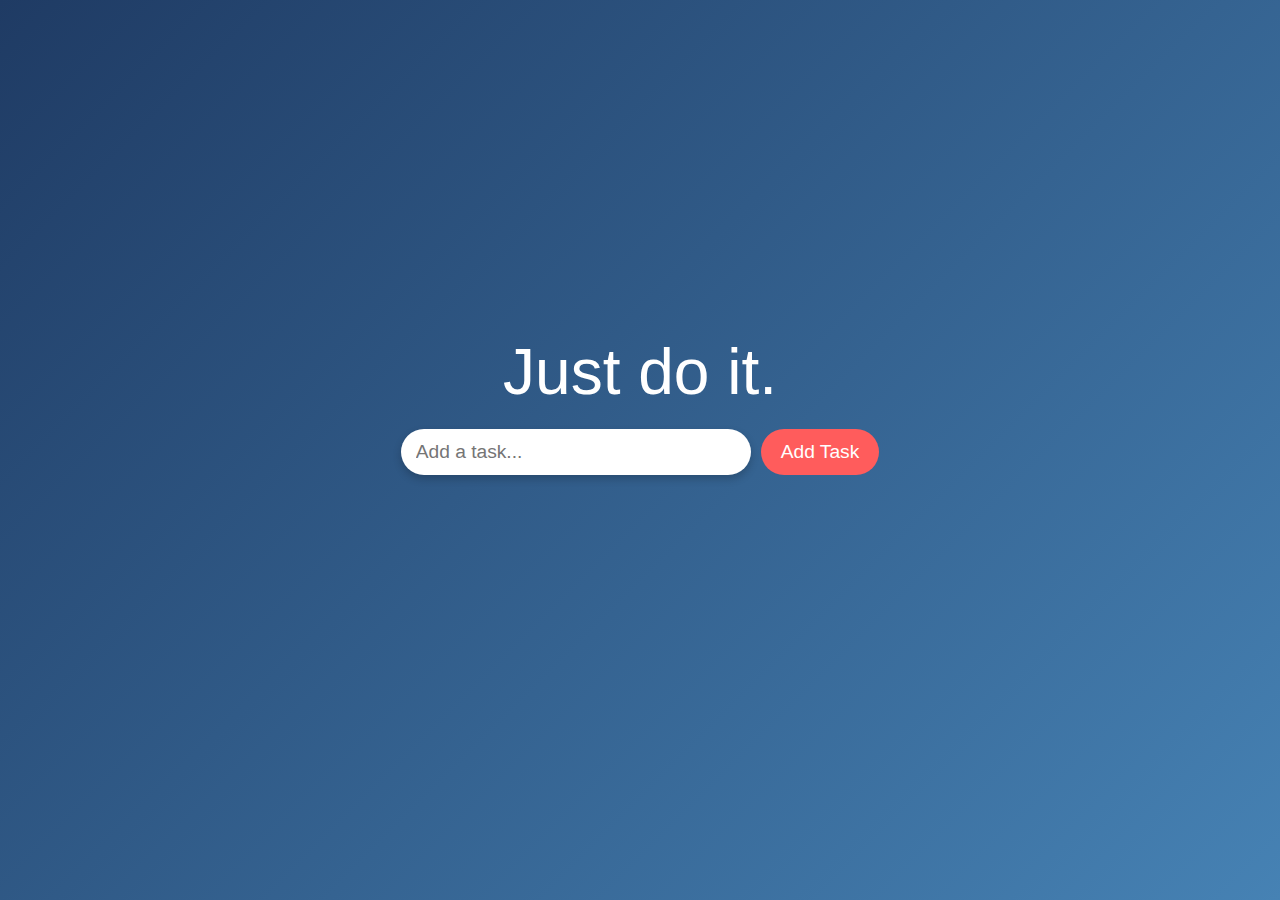
<file: index.html>
<!DOCTYPE html>
<html lang="en">
  <head>
    <meta charset="UTF-8" />
    <meta name="viewport" content="width=device-width, initial-scale=1.0" />
    <title>To-Do List with Heart</title>
    <link rel="stylesheet" href="style.css" />
  </head>
  <body>
    <div class="container">
      <h1>Just do it.</h1>
      <div class="input-container">
        <input type="text" id="taskInput" placeholder="Add a task..." />
        <button id="addTaskButton">Add Task</button>
      </div>
      <ul id="taskList"></ul>
      <div id="heartContainer">
        <div id="heart"></div>
      </div>
    </div>
    <script src="script.js"></script>
  </body>
</html>
</file>
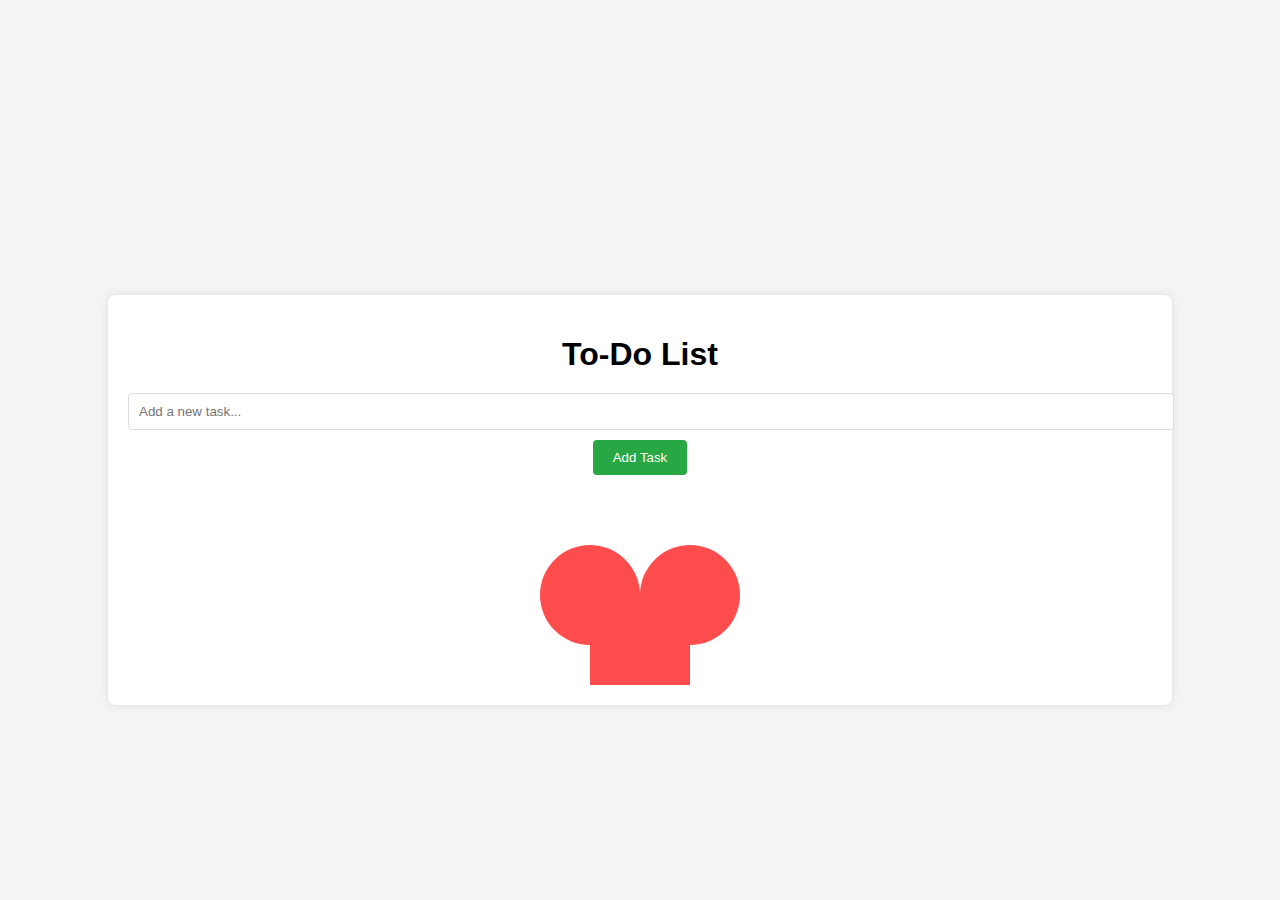
<file: todolist/index.html>
<!DOCTYPE html>
<html lang="en">
  <head>
    <meta charset="UTF-8" />
    <meta name="viewport" content="width=device-width, initial-scale=1.0" />
    <title>To-Do List with Heart</title>
    <link rel="stylesheet" href="style.css" />
  </head>
  <body>
    <div class="container">
      <h1>To-Do List</h1>
      <input type="text" id="taskInput" placeholder="Add a new task..." />
      <button id="addTaskButton">Add Task</button>
      <ul id="taskList"></ul>
      <div id="heartContainer">
        <div id="heart"></div>
      </div>
    </div>
    <script src="script.js"></script>
  </body>
</html>
</file>
<file: style.css>
* {
  margin: 0;
  padding: 0;
  box-sizing: border-box;
}

html,
body {
  height: 100%;
  font-family: "Helvetica Neue", sans-serif;
  background: linear-gradient(135deg, #1f3b64, #4682b4);
  color: white;
}

body {
  display: flex;
  justify-content: center;
  align-items: center;
}

.container {
  text-align: center;
  width: 100%;
  max-width: 500px;
}

h1 {
  font-size: 4rem;
  margin-bottom: 20px;
  font-weight: 300;
}

.input-container {
  display: flex;
  justify-content: center;
  align-items: center;
  margin-bottom: 30px;
}

input {
  padding: 12px 15px;
  border-radius: 25px;
  border: none;
  outline: none;
  font-size: 1.2rem;
  width: 70%;
  max-width: 400px;
  box-shadow: 0px 4px 8px rgba(0, 0, 0, 0.2);
}

button {
  padding: 12px 20px;
  margin-left: 10px;
  border-radius: 25px;
  background-color: #ff5c5c;
  color: white;
  font-size: 1.2rem;
  border: none;
  cursor: pointer;
  transition: background-color 0.3s ease;
}

button:hover {
  background-color: #e04848;
}

ul {
  list-style-type: none;
  padding: 0;
  margin-top: 20px;
}

li {
  background-color: rgba(255, 255, 255, 0.1);
  padding: 10px;
  margin-bottom: 10px;
  border-radius: 10px;
  display: flex;
  justify-content: space-between;
  align-items: center;
}

.task-buttons button {
  background: none;
  border: none;
  font-size: 20px;
  cursor: pointer;
  color: #ff5c5c;
}

li.completed span {
  text-decoration: line-through;
  color: #ccc;
}

/* Add this for centering the heart */
#heartContainer {
  display: flex;
  justify-content: center;
  align-items: center;
  margin-top: 40px;
}

#heart {
  width: 50px;
  height: 50px;
  position: relative;
  background-color: #ff4d4d;
  transform: rotate(-45deg);
  opacity: 0;
  transition: background-color 0.5s ease, opacity 0.5s ease;
  margin: 0 auto; /* This centers the heart horizontally */
}

#heart::before,
#heart::after {
  content: "";
  width: 50px;
  height: 50px;
  border-radius: 50%;
  background-color: #ff4d4d;
  position: absolute;
}

#heart::before {
  top: -25px;
  left: 0;
}

#heart::after {
  top: 0;
  left: 25px;
}
</file>
<file: todolist/style.css>
body {
  font-family: Arial, sans-serif;
  background-color: #f4f4f4;
  display: flex;
  justify-content: center;
  align-items: center;
  height: 100vh;
  margin: 0;
}

.container {
  margin-top: 100px;
  background-color: white;
  padding: 20px;
  border-radius: 8px;
  box-shadow: 0 0 10px rgba(0, 0, 0, 0.1);
  width: 80%;
  text-align: center;
}

h1 {
  margin-bottom: 20px;
}

input {
  width: 100%;
  padding: 10px;
  margin-bottom: 10px;
  border: 1px solid #ddd;
  border-radius: 4px;
}

button {
  padding: 10px 20px;
  background-color: #28a745;
  color: white;
  border: none;
  border-radius: 4px;
  cursor: pointer;
}

button:hover {
  background-color: #218838;
}

ul {
  list-style-type: none;
  padding: 0;
}

li {
  padding: 10px;
  border-bottom: 1px solid #ddd;
  display: flex;
  justify-content: space-between;
  align-items: center;
}

li.completed span {
  text-decoration: line-through;
  color: #888;
}

li button {
  background: none;
  border: none;
  font-size: 18px;
  cursor: pointer;
  padding: 5px;
}

li button.complete {
  color: green;
}

li button.delete {
  color: red;
}

#heartContainer {
  margin-top: 100px;
  display: flex;
  justify-content: center;
}

#heart {
  width: 100px;
  height: 90px;
  position: relative;
  background-color: #ff4d4d;
  transform: rotate(0deg);
  margin-top: 20px;
  transition: background-color 0.5s ease, opacity 0.5s ease;
}

#heart::before,
#heart::after {
  content: "";
  width: 100px;
  height: 100px;
  border-radius: 50%;
  background-color: #ff4d4d;
  position: absolute;
  top: -50px;
}

#heart::before {
  left: -50px;
}

#heart::after {
  left: 50px;
}

.heart-fill {
  background-color: #ff4d4d;
}
</file>
